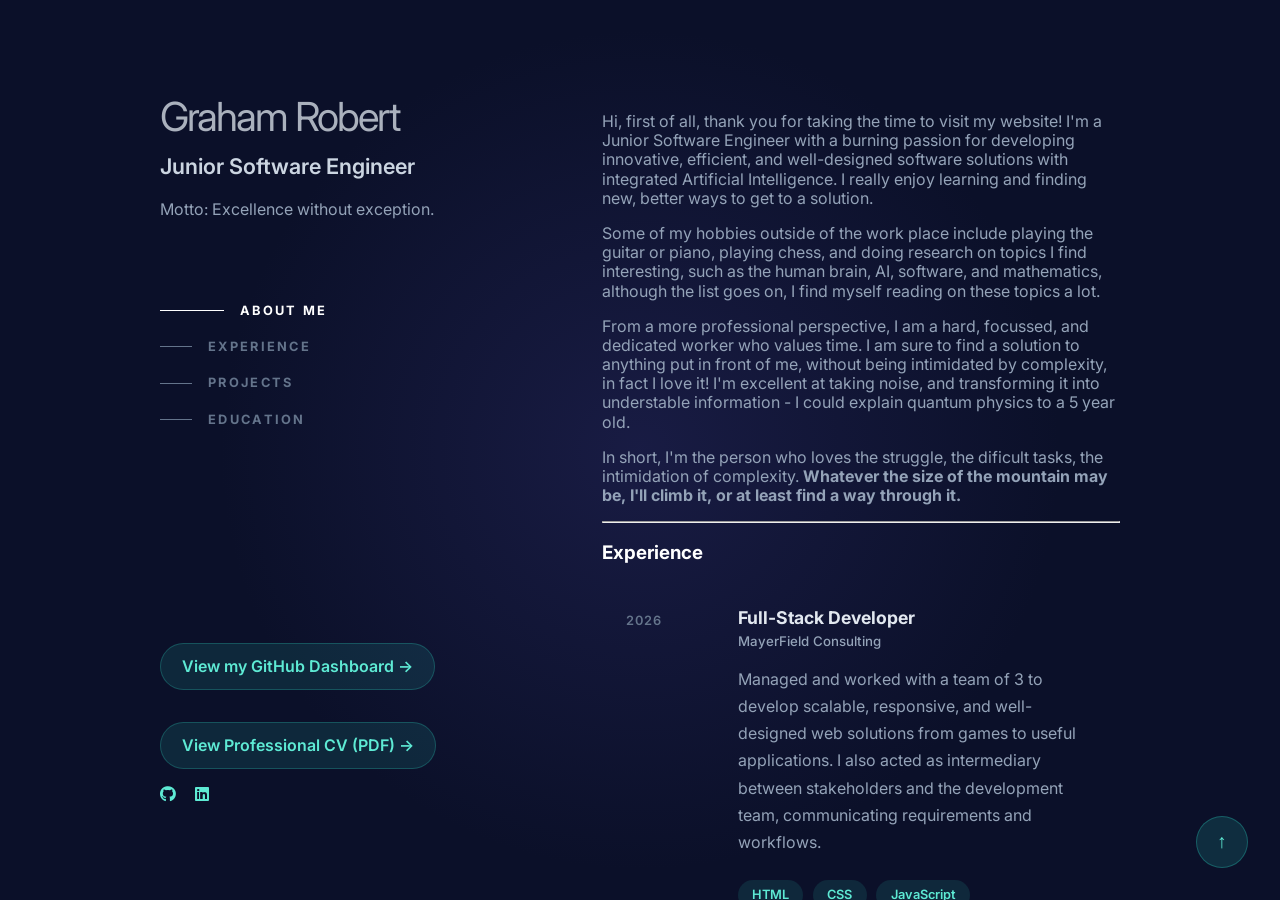
<file: index.html>
<!DOCTYPE html>
<html lang="en">
<head>
    <meta charset="UTF-8">
    <meta name="viewport" content="width=device-width, initial-scale=1.0">
    <title>Home</title>
    <link rel="stylesheet" href="css/landingPage.css">
    <script src="js/main.js" defer></script>
    <link rel="preconnect" href="https://fonts.googleapis.com">
    <link rel="preconnect" href="https://fonts.gstatic.com" crossorigin>
    <link href="https://fonts.googleapis.com/css2?family=Inter:wght@300;400;500;600;700&display=swap" rel="stylesheet">
    <link rel="stylesheet" href="https://cdnjs.cloudflare.com/ajax/libs/font-awesome/6.7.2/css/all.min.css"/>
</head>

<body>
    <header>
        <section>
            <!--Insert pfp here-->
            <h1><a href="index.html">Graham Robert</a></h1>
            <h2>Junior Software Engineer</h2>
            <p>Motto: Excellence without exception.</p>

            <nav class="side-nav">
                <a href="#about">About me</a>
                <a href="#experience">Experience</a>
                <a href="#projects">Projects</a>
                <a href="#education">Education</a>
            </nav>
        </section>

        <section>
            <a class="github-dashboard" href="pages/github.html">
                View my GitHub Dashboard →
            </a>
            <a
                class="cv-download"
                href="assets/CVGrahamRobert.pdf.pdf"
                target="_blank"
            >
                View Professional CV (PDF) →
            </a>
            <div class="social-links">
                <a href="https://github.com/lSiphonl"
                target="_blank"
                aria-label="GitHub">
                    <i class="fa-brands fa-github"></i>
                </a>
                <a href="https://www.linkedin.com/in/graham-robert-880955367?utm_source=share_via&utm_content=profile&utm_medium=member_android"
                target="_blank"
                aria-label="LinkedIn">
                    <i class="fa-brands fa-linkedin"></i>
                </a>
            </div>
        </section>
    </header>

    <div class="content">
        <main>
            <section id="about"> <!--About section-->
                <p>
                    Hi, first of all, thank you for taking the time to visit my website!
                    I'm a Junior Software Engineer with a burning passion for developing innovative, efficient, and well-designed software solutions
                    with integrated Artificial Intelligence. I really enjoy learning and finding new, better ways to get to a solution. 
                </p>

                <p>
                    Some of my hobbies outside of the work place include playing the guitar or piano, playing chess, 
                    and doing research on topics I find interesting, such as the human brain, AI, software, and mathematics, although the list goes on, I find myself reading on these topics a lot.
                </p>

                <p>
                    From a more professional perspective, I am a hard, focussed, and dedicated worker who values time. 
                    I am sure to find a solution to anything put in front of me, without being intimidated by complexity, in fact I love it!
                    I'm excellent at taking noise, and transforming it into understable information - I could explain quantum physics to a 5 year old.
                </p>

                <p>
                    In short, I'm the person who loves the struggle, the dificult tasks, the intimidation of complexity.
                    <b>Whatever the size of the mountain may be, I'll climb it, or at least find a way through it.</b>
                </p>
                <hr>
            </section>

            <section id="experience">
                <h3>Experience</h3>
                
                <article class="portfolio-card">
                    <span class="portfolio-date">
                        2026
                    </span>

                    <div class="portfolio-content">
                        <h4>Full-Stack Developer</h4>
                        <h5>MayerField Consulting</h5>
                        <p>
                            Managed and worked with a team of 3 to develop scalable,
                            responsive, and well-designed web solutions from games to
                            useful applications. I also acted as intermediary between
                            stakeholders and the development team, communicating
                            requirements and workflows.
                        </p>

                        <ul class="tech-stack">
                            <li>HTML</li>
                            <li>CSS</li>
                            <li>JavaScript</li>
                        </ul>
                    </div>
                </article>

                <article class="portfolio-card">
                    <span class="portfolio-date">
                        2026
                    </span>

                    <div class="portfolio-content">
                        <h4>Course Representative</h4>
                        <h5>North-West University</h5>
                        <p>
                            Acted as intermediary between students and lecturers for all
                            Computer Science modules while coordinating tutors,
                            communication, and academic planning.
                        </p>

                        <ul class="tech-stack">
                            <li>Leadership</li>
                            <li>Communication</li>
                            <li>Project Management</li>
                        </ul>
                    </div>
                </article>

                <article class="portfolio-card">
                    <span class="portfolio-date">
                        2025
                    </span>

                    <div class="portfolio-content">
                        <h4>Assistant for Advanced Web Development</h4>
                        <h5>North-West University</h5>
                        <p>
                            Assisted students with advanced web development using C#,
                            ASP.NET and SQL while helping them understand software
                            engineering concepts and debugging techniques.
                        </p>

                        <ul class="tech-stack">
                            <li>C#</li>
                            <li>.NET</li>
                            <li>SQL</li>
                            <li>Leadership</li>
                        </ul>
                    </div>
                </article>
            </section>
            <section>
                <h4>Workshops</h4>
                <ul>
                    <li>University Cybersecurity WS '25</li>
                    <li>AI Engineer WS '26</li>
                </ul>
            </section>
            <hr>

            <!--Projects Section-->
            <section id="projects">
                <h3>Portfolio Projects</h3>
                <article class="portfolio-card">
                    <span class="portfolio-date">
                        2025
                    </span>

                    <div class="portfolio-content">
                        <h4>Relational Database System</h4>
                        <p>
                            Designed and developed a relational database system with full CRUD
                            functionality, comprehensive documentation, secure authentication,
                            and a fully integrated MySQL database. Worked in a Scrum team of
                            five over a seven-month development cycle.
                        </p>

                        <ul class="tech-stack">
                            <li>C#</li>
                            <li>MySQL</li>
                            <li>SCRUM</li>
                            <li>System Analysis</li>
                        </ul>
                    </div>
                </article>

                <article class="portfolio-card">
                    <span class="portfolio-date">
                        2026
                    </span>

                    <div class="portfolio-content">
                        <h4>Oracle Relational Database System</h4>
                        <p>
                            Led a team of seven in designing a large-scale Oracle database.
                            Produced ERDs, relational schemas, normalization models, business
                            rules, and coordinated development through GitHub while applying
                            both SDLC and DBLC methodologies.
                        </p>

                        <ul class="tech-stack">
                            <li>Oracle</li>
                            <li>SQL</li>
                            <li>DBLC</li>
                            <li>SDLC</li>
                        </ul>
                    </div>
                </article>

                <article class="portfolio-card">
                    <span class="portfolio-date">
                        2026
                    </span>

                    <div class="portfolio-content">
                        <h4>AI Medical Symptom Diagnostic System</h4>
                        <p>
                            Developed a rule-based AI expert system capable of analysing user
                            symptoms and predicting possible illnesses. Simulated clinical
                            decision-making using knowledge-based reasoning techniques.
                        </p>

                        <ul class="tech-stack">
                            <li>Python</li>
                            <li>Artificial Intelligence</li>
                            <li>Expert Systems</li>
                            <li>Rule-Based AI</li>
                        </ul>
                    </div>
                </article>

                <article class="portfolio-card">
                    <span class="portfolio-date">
                        2026
                    </span>

                    <div class="portfolio-content">
                        <h4>RESTful Web Service</h4>
                        <p>
                            Built a RESTful API using Java Spring Boot for managing employee
                            information. Designed endpoints for CRUD operations and verified
                            functionality using Postman while following REST architecture
                            principles.
                        </p>

                        <ul class="tech-stack">
                            <li>Java</li>
                            <li>Spring Boot</li>
                            <li>REST API</li>
                            <li>Postman</li>
                            <li>Git</li>
                        </ul>
                    </div>
                </article>
            </section>

            <section id="education">
                <h3>Education & Qualifications</h3>
                <article class="portfolio-card">
                    <span class="portfolio-date">
                        2024-2026
                    </span>

                    <div class="portfolio-content">
                        <h4>BSc Information Technology</h4>
                        <h5>North-West University</h5>
                        <p>
                            Completed a Bachelor of Science in Information Technology with a
                            strong focus on Software Engineering, Artificial Intelligence,
                            Database Systems, Algorithms, Web Development, and Mathematics.
                        </p>

                        <ul class="tech-stack">
                            <li>Java</li>
                            <li>C++</li>
                            <li>Python</li>
                            <li>C#</li>
                            <li>SQL</li>
                            <li>Software Engineering</li>
                            <li>AI</li>
                            <li>DSA</li>
                            <li>Networks</li>
                        </ul>
                    </div>
                </article>

                <article class="portfolio-card">
                    <span class="portfolio-date">
                        2025- 2026
                    </span>

                    <div class="portfolio-content">
                        <h4>Professional Qualifications</h4>
                        <p>
                            Alongside my university education, I continuously pursue
                            professional certifications to strengthen my practical knowledge
                            and remain up to date with modern software engineering and cloud
                            technologies.
                        </p>

                        <ul class="tech-stack">
                            <li>Full-Stack Development</li>
                            <li>AI Engineer</li>
                            <li>Front-End Development</li>
                            <li>CompTIA Security+</li>
                        </ul>
                    </div>
                </article>

                <article class="portfolio-card">
                    <span class="portfolio-date">
                        Next
                    </span>

                    <div class="portfolio-content">
                        <h4>Currently Working Towards</h4>
                        <p>
                            My current focus is building increasingly advanced software
                            projects while pursuing industry-recognised certifications in
                            Artificial Intelligence, Cloud Engineering, and Java
                            development. I also plan to complete my Honours degree in 2027.
                        </p>

                        <ul class="tech-stack">
                            <li>Java SE Developer</li>
                            <li>Azure AI Engineer</li>
                            <li>AWS ML Engineer</li>
                            <li>CKAD</li>
                        </ul>
                    </div>
                </article>
            </section>
        </main>

        <footer>
            <p>Designed in Visual Studio Code by yours truly
                using HTML, CSS, and JavaScript. Deployed using
                Vercel.
            </p>
        </footer>
        
    </div>
    <button class="scroll-top">↑</button>
</body>

</html>
</file>
<file: css/landingPage.css>
body {
    color:#94A3B8;
    margin: 0;
    height: 100vh;
    --x: 50%;
    --y: 50%;
    background-color: #0b1029;
    background-image:
        radial-gradient(
            600px at var(--x) var(--y),
            rgba(38, 39, 94, 0.5),
            transparent 70%
        );
    display: flex;
    overflow: hidden;
    font-family: Inter, sans-serif;
    line-height: 1.2;
    font-size: 1rem;
}

header {
    flex: 0 0 42%;
    height: 100vh;
    padding: 6rem 3rem 6rem 10rem;
    box-sizing: border-box;
    display: flex;
    flex-direction: column;
    justify-content: space-between;
}

header section:first-child {
    display: flex;
    flex-direction: column;
}

.content {
    flex: 1;
    min-height: 0;
    overflow-y: auto;
    padding: 6rem 10rem 6rem 4rem;
    box-sizing: border-box;
    display: flex;
    flex-direction: column;
    scroll-behavior: smooth;
}

main {
    width: 100%;
    max-width: 650px;
}

footer {
    max-width: 850px;
    padding: 4rem 0;
}

header h1 a {
    position: relative;
    color: #e2e8f0be;
    text-decoration: none;
    transition: color .25s ease;
}

header h1 a::after {
    content: "";
    position: absolute;
    left: 0;
    bottom: -4px;
    width: 100%;
    height: 2px;
    background: #5EEAD4;
    transform: scaleX(0);
    transform-origin: left;
    transition: transform .25s ease;
}

header h1 a:hover {
    color: #FFFFFF;
}

header h1 a:hover::after {
    transform: scaleX(1);
}

h1 {
    margin: 0;
    font-size: 2.5rem;
    font-weight: 400;
    line-height: 1.05;
    letter-spacing: -0.05em;
}

h2 {
    margin-top: 1rem;
    margin-bottom: 0;
    color: #CBD5E1;
    font-size: 1.35rem;
    font-weight: 600;
}

header p {
    max-width: 320px;
    line-height: 1.7;
}

.side-nav {
    display: flex;
    flex-direction: column;
    gap: 1.3rem;
    margin-top: 4rem;
}

.side-nav a {
    display: flex;
    align-items: center;
    gap: 1rem;
    width: fit-content;
    color: #64748B;
    text-decoration: none;
    text-transform: uppercase;
    font-size: .8rem;
    font-weight: 700;
    letter-spacing: .18em;
    transition:
        color .25s ease,
        transform .25s ease;
}

.side-nav a::before {
    content: "";
    width: 32px;
    height: 1px;
    background: #64748B;
    transition:
        width .25s ease, background .25s ease;
}

.side-nav a:hover {
    color: white;
}

.side-nav a.active {
    color: white;
}

.side-nav a.active::before {
    width: 64px;
    background: white;
}

.side-nav a:hover::before {
    width: 64px;
    background: white;
}

main section h3 {
    color: white;
}

main section h4, 
main section h5 {
    color: #CBD5E1;
}

.portfolio-card {
    display: flex;
    gap: 2rem;
    padding: 1.5rem;
    margin-bottom: 1.25rem;
    border-radius: 14px;
    transition:
        background-color .25s ease,
        transform .25s ease,
        box-shadow .25s ease;
}

.portfolio-card:hover {
    background: rgba(30, 41, 59, .45);
    transform: translateY(-2px);
    box-shadow: 0 10px 30px rgba(0,0,0,.15);
}

.portfolio-date {
    flex-shrink: 0;
    width: 80px;
    padding-top: .35rem;
    color: #64748B;
    font-size: .8rem;
    font-weight: 600;
    letter-spacing: .08em;
    text-transform: uppercase;
}

.portfolio-content {
    flex: 1;
}

.portfolio-content h4 {
    margin: 0;
    color: #E2E8F0;
    font-size: 1.1rem;
    transition: color .25s ease;
}

.portfolio-card:hover h4 {
    color: #5EEAD4;
}

.portfolio-content h5 {
    margin-top: .35rem;
    margin-bottom: 1rem;
    color: #94A3B8;
    font-weight: 500;
}

.portfolio-content p {
    margin: 0;
    line-height: 1.7;
}

.tech-stack {
    display: flex;
    flex-wrap: wrap;
    gap: .6rem;
    list-style: none;
    padding: 0;
    margin-top: 1.5rem;
}

.tech-stack li {
    padding: .45rem .9rem;
    border-radius: 999px;
    background: rgba(45,212,191,.12);
    color: #5EEAD4;
    font-size: .8rem;
    font-weight: 600;
}

.section-link {
    display: inline-flex;
    align-items: center;
    margin-top: 1rem;
    color: #5EEAD4;
    font-weight: 600;
    text-decoration: none;
    transition:
        color .25s ease,
        transform .25s ease;
    cursor: pointer;
}

.section-link:hover {
    color: #99F6E4;
    transform: translateX(6px);
}

.github-dashboard {
    display: inline-flex;
    align-items: center;
    justify-content: center;
    width: fit-content;
    margin-bottom: 2rem;
    padding: .8rem 1.3rem;
    border-radius: 999px;
    background: rgba(45,212,191,.12);
    border: 1px solid rgba(45,212,191,.25);
    color: #5EEAD4;
    font-weight: 600;
    text-decoration: none;
    transition:
        background .25s,
        transform .25s,
        color .25s;
    white-space: nowrap;
    margin-top: 2rem;
}

.github-dashboard:hover {
    background: rgba(45,212,191,.2);
    color: white;
    transform: translateY(-2px);
}

.social-links {
    display: flex;
    gap: 1.2rem;
}

.social-links a {
    color: #5EEAD4;
    transition:
        color .25s,
        transform .25s;
}

.social-links a:hover {
    color: white;
    transform: translateY(-3px);
}

.social-links svg {
    width: 24px;
    height: 24px;
}

.scroll-top {
    position: fixed;
    right: 2rem;
    bottom: 2rem;
    width: 52px;
    height: 52px;
    border: none;
    border-radius: 50%;
    background: rgba(45,212,191,.15);
    border: 1px solid rgba(45,212,191,.3);
    color: #5EEAD4;
    font-size: 1.2rem;
    cursor: pointer;
    transition:
        background .25s,
        transform .25s;
    z-index: 1000;
}

.scroll-top:hover {
    background: rgba(45,212,191,.25);
    transform: translateY(-3px);
}

@media (max-width: 1100px) {

    body {
        display: block;
        height: auto;
        overflow-y: auto;
    }

    header {
        width: auto;
        height: auto;
        padding: 4rem 3rem 2rem;
    }

    header p {
        max-width: 100%;
    }

    .side-nav {
        margin-top: 2.5rem;
        margin-bottom: 3rem;
    }

    .github-dashboard {
        white-space: nowrap;
    }

    header section:last-child {
        margin-top: 2rem;
    }

    .content {
        overflow: visible;
        padding: 0 3rem 3rem;
    }

    main {
        max-width: 100%;
    }

    .portfolio-card {
        flex-direction: column;
        gap: .8rem;
    }

    .portfolio-date {
        width: auto;
        padding-top: 0;
    }

    .side-nav {
        flex-direction: row;
        flex-wrap: wrap;
        gap: 2rem;
        margin: 2rem 0 3rem;
    }
}

@media (max-width: 700px) {

    header {
        padding: 2rem 1.5rem;
    }

    .content {
        padding: 0 1.5rem 2rem;
    }

    h1 {
        font-size: 2rem;
    }

    h2 {
        font-size: 1.1rem;
    }

    header p {
        font-size: .95rem;
    }

    .side-nav {
        gap: .9rem;
    }

    .side-nav a {
        font-size: .72rem;
        letter-spacing: .12em;
    }

    .portfolio-card {
        padding: 1.2rem;
    }

    .portfolio-content h4 {
        font-size: 1rem;
    }

    .portfolio-content p {
        line-height: 1.6;
    }

    .tech-stack {
        gap: .4rem;
    }

    .tech-stack li {
        font-size: .75rem;
        padding: .35rem .7rem;
    }

    .github-dashboard {
        width: 100%;
        justify-content: center;
        display: inline-flex;
        width: fit-content;
        max-width: 100%;
        padding: .7rem 1rem;
        font-size: .9rem;
        white-space: nowrap;
        margin-bottom: 1.5rem;
    }

    .scroll-top {
        right: 1rem;
        bottom: 1rem;
    }

    .side-nav {
        flex-direction: column;
        gap: 1rem;
        margin: 2rem 0;
    }
}

.cv-download {
    display: inline-flex;
    align-items: center;
    justify-content: center;
    width: fit-content;
    margin-bottom: 1rem;
    padding: .8rem 1.3rem;
    border-radius: 999px;
    background: rgba(45,212,191,.12);
    border: 1px solid rgba(45,212,191,.25);
    color: #5EEAD4;
    font-weight: 600;
    text-decoration: none;
    transition:
        background .25s,
        transform .25s,
        color .25s;
}

.cv-download:hover {
    background: rgba(45,212,191,.2);
    color: white;
    transform: translateY(-2px);
}
</file>
